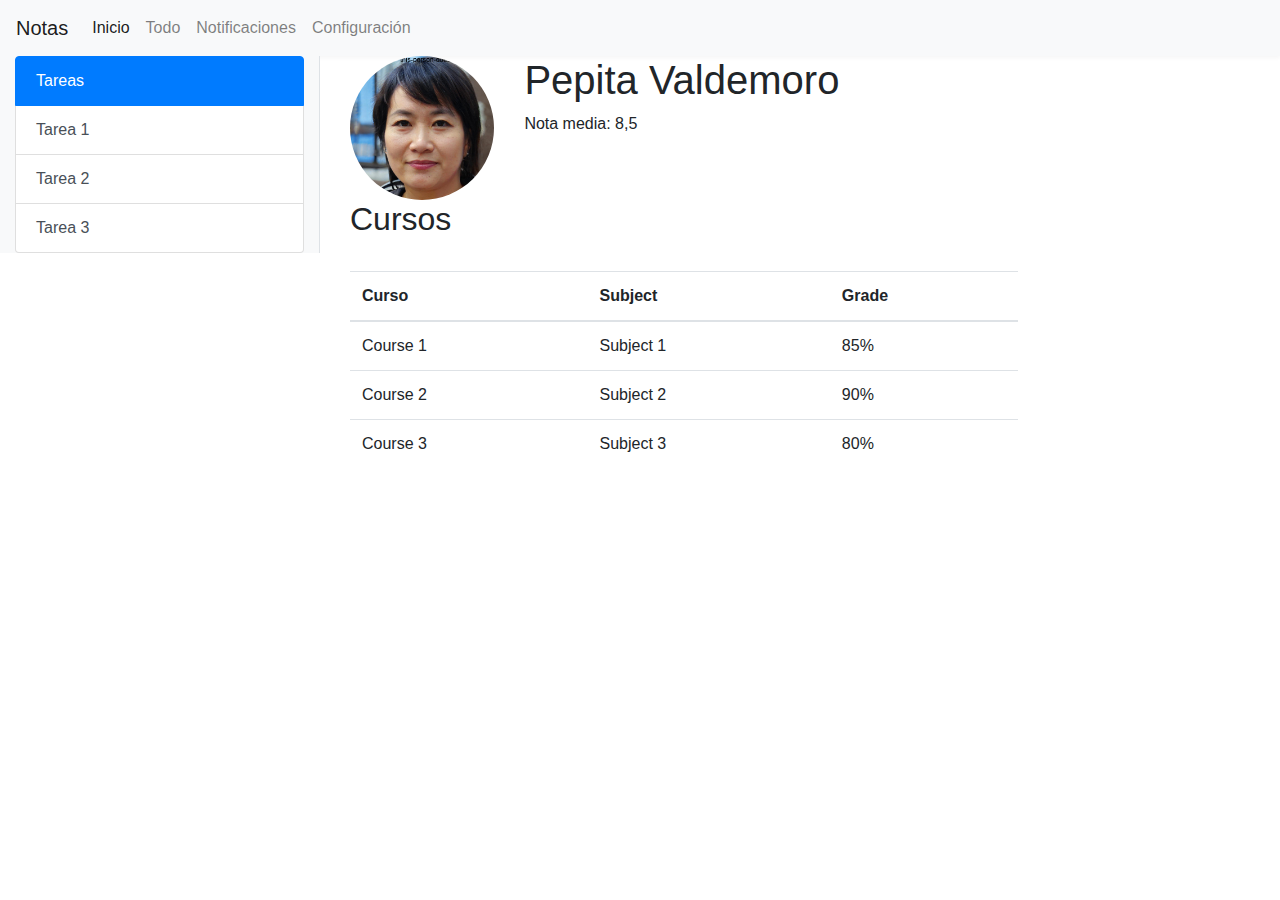
<file: dashboard.html>
<!DOCTYPE html>
<html lang="es">
<head>
    <title>Notas</title>
    <meta charset="utf-8">
    <meta name="viewport" content="width=device-width, initial-scale=1">
    <link rel="stylesheet" href="https://stackpath.bootstrapcdn.com/bootstrap/4.3.1/css/bootstrap.min.css">
    <link rel="stylesheet" href="dashboard.css">
</head>
<body>
<nav class="navbar navbar-expand-lg navbar-light bg-light">
    <a class="navbar-brand" href="#">Notas</a>
    <button class="navbar-toggler" type="button" data-toggle="collapse" data-target="#navbarNav" aria-controls="navbarNav" aria-expanded="false" aria-label="Toggle navigation">
        <span class="navbar-toggler-icon"></span>
    </button>
    <div class="collapse navbar-collapse" id="navbarNav">
        <ul class="navbar-nav">
            <li class="nav-item active">
                <a class="nav-link" href="/inicio.html">Inicio</a>
            </li>
            <li class="nav-item">
                <a class="nav-link" href="#todo">Todo</a>
            </li>
            <li class="nav-item">
                <a class="nav-link" href="/inicio.html#notif">Notificaciones</a>
            </li>
            <li class="nav-item">
                <a class="nav-link" href="conf.html">Configuración</a>
            </li>
        </ul>
    </div>
</nav>
<div class="container-fluid">
    <div class="row">
        <div class="col-lg-3 col-md-4 col-sm-6 sidebar">
            <div class="list-group" id="todo">
                <a href="#" class="list-group-item list-group-item-action active">
                    Tareas
                </a>
                <a href="#" class="list-group-item list-group-item-action">Tarea 1</a>
                <a href="#" class="list-group-item list-group-item-action">Tarea 2</a>
                <a href="#" class="list-group-item list-group-item-action">Tarea 3</a>
            </div>
        </div>
        <div class="col-lg-9 col-md-8 col-sm-6">
                <div class="col-lg-9 col-md-8 col-sm-6">
                    <div class="row">
                        <div class="col-sm-3">
                            <img src="src/avatar.png" alt="This-Person-Does-not-Exist.com" class="img-fluid rounded-circle">
                        </div>
                        <div class="col-sm-9">
                            <h1>Pepita Valdemoro</h1>
                            <p>Nota media: 8,5</p>
                        </div>
                    </div>
            <h2>Cursos</h2>
            <table class="table">
                <thead>
                <tr>
                    <th>Curso</th>
                    <th>Subject</th>
                    <th>Grade</th>
                </tr>
                </thead>
                <tbody>
                <tr>
                    <td>Course 1</td>
                    <td>Subject 1</td>
                    <td>85%</td>
                </tr>
                <tr>
                    <td>Course 2</td>
                    <td>Subject 2</td>
                    <td>90%</td>
                </tr>
                <tr>
                    <td>Course 3</td>
                    <td>Subject 3</td>
                    <td>80%</td>
                </tr>
                </tbody>
            </table>
        </div>
    </div>
</div>
</div>
<script src="https://code.jquery.com/jquery-3.3.1.slim.min.js"></script>
<script src="https://cdnjs.cloudflare.com/ajax/libs/popper.js/1.14.7/umd/popper.min.js"></script>
<script src="https://stackpath.bootstrapcdn.com/bootstrap/4.3.1/js/bootstrap.min.js"></script>
</body>
</html>
</file>
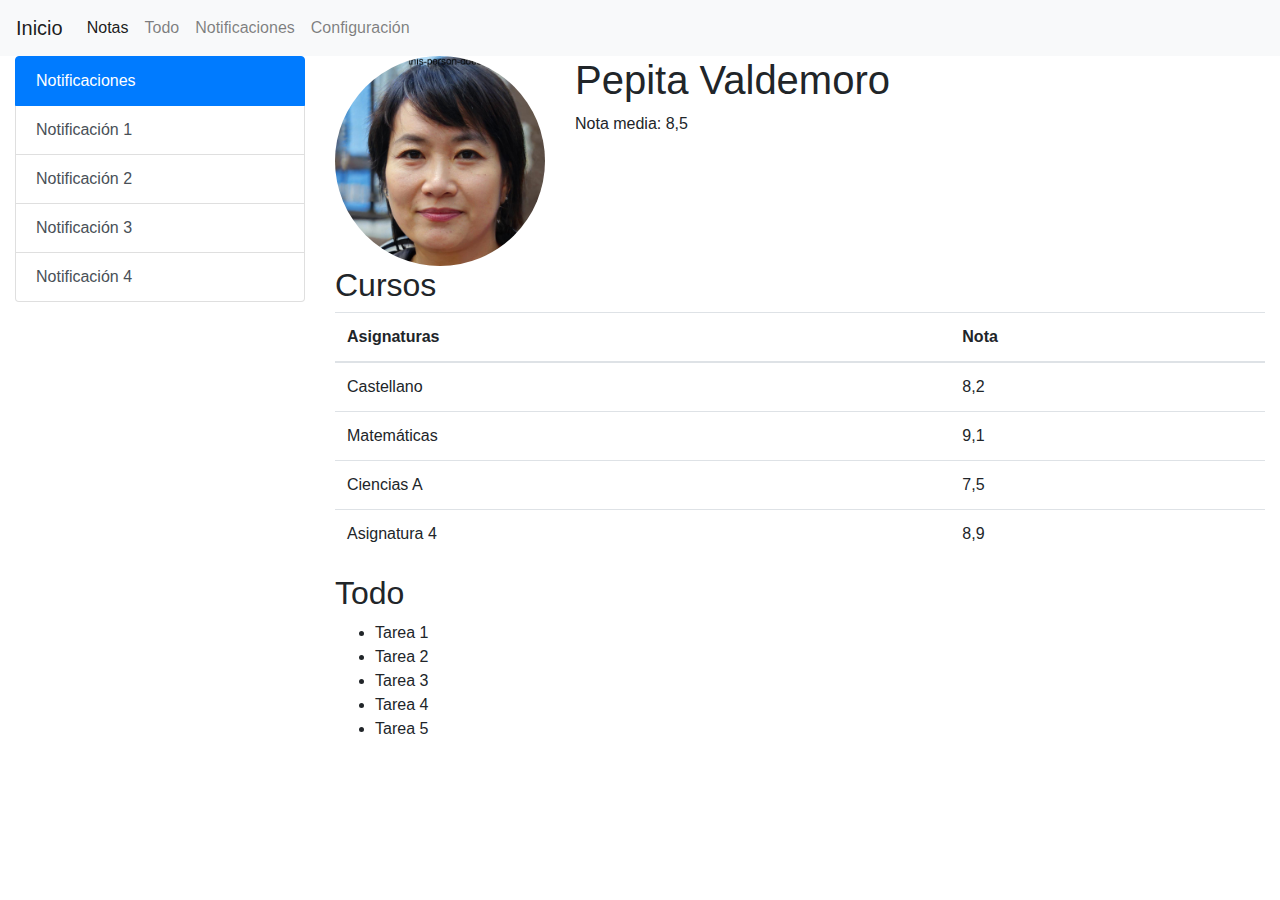
<file: inicio.html>
<!DOCTYPE html>
<html lang="es">
<head>
    <title>Página de inicio de Moodle</title>
    <meta charset="utf-8">
    <meta name="viewport" content="width=device-width, initial-scale=1">
    <link rel="stylesheet" href="https://stackpath.bootstrapcdn.com/bootstrap/4.3.1/css/bootstrap.min.css">
    <link rel="stylesheet" href="styles.css">
</head>
<body>
<nav class="navbar navbar-expand-lg navbar-light bg-light">
    <a class="navbar-brand" href="#">Inicio</a>
    <button class="navbar-toggler" type="button" data-toggle="collapse" data-target="#navbarNav" aria-controls="navbarNav" aria-expanded="false" aria-label="Toggle navigation">
        <span class="navbar-toggler-icon"></span>
    </button>
    <div class="collapse navbar-collapse" id="navbarNav">
        <ul class="navbar-nav">
            <li class="nav-item active">
                <a class="nav-link" href="dashboard.html">Notas</a>
            </li>
            <li class="nav-item">
                <a class="nav-link" href="#todo">Todo</a>
            </li>
            <li class="nav-item">
                <a class="nav-link" href="#notif">Notificaciones</a>
            </li>
            <li class="nav-item">
                <a class="nav-link" href="conf.html">Configuración</a>
            </li>
        </ul>
    </div>
</nav>
<div class="container-fluid">
    <div class="row">
        <div class="col-lg-3 col-md-4 col-sm-6 sidebar">
            <div class="list-group" id="notif">
                <a href="#" class="list-group-item list-group-item-action active">
                    Notificaciones
                </a>
                <a href="#" class="list-group-item list-group-item-action">Notificación 1</a>
                <a href="#" class="list-group-item list-group-item-action">Notificación 2</a>
                <a href="#" class="list-group-item list-group-item-action">Notificación 3</a>
                <a href="#" class="list-group-item list-group-item-action">Notificación 4</a>
            </div>
        </div>
        <div class="col-lg-9 col-md-8 col-sm-6">
            <div class="row">
                <div class="col-sm-3">
                    <img src="src/avatar.png" alt="This-Person-Does-not-Exist.com" class="img-fluid rounded-circle">
                </div>
                <div class="col-sm-9">
                    <h1>Pepita Valdemoro</h1>
                    <p>Nota media: 8,5</p>
                </div>
            </div>
            <h2>Cursos</h2>
            <table class="table">
                <thead>
                <tr>
                    <th>Asignaturas</th>
                    <th>Nota</th>
                </tr>
                </thead>
                <tbody>
                <tr>

                    <td>Castellano</td>


                    <td>8,2</td>
                </tr>
                <tr>
                    <td>Matemáticas</td>
                    <td>9,1</td>
                </tr>
                <tr>
                    <td>Ciencias A</td>
                    <td>7,5</td>
                </tr>
                <tr>
                    <td>Asignatura 4</td>
                    <td>8,9</td>
                </tr>
                </tbody>
            </table>
            <h2 id="todo">Todo</h2>
            <ul>
                <li>Tarea 1</li>
                <li>Tarea 2</li>
                <li>Tarea 3</li>
                <li>Tarea 4</li>
                <li>Tarea 5</li>
            </ul>
        </div>
    </div>
</div>
<script src="https://code.jquery.com/jquery-3.3.1.slim.min.js"></script>
<script src="https://cdnjs.cloudflare.com/ajax/libs/popper.js/1.14.7/umd/popper.min.js"></script>
<script src="https://stackpath.bootstrapcdn.com/bootstrap/4.3.1/js/bootstrap.min.js"></script>
</body>
</html>
</file>
<file: dashboard.css>
.sidebar {
    background-color: #f8f9fa;
    border-right: 1px solid #dee2e6;
    height: 100%;
}

.img-fluid {
    max-width: 100%;
    height: auto;
}

h1 {
    font-size: 2.5rem;
}

h2 {
    font-size: 2rem;
}

.navbar {
    box-shadow: 0 2px 4px rgba(0, 0, 0, 0.04);
}

.table {
    margin-top: 2rem;
}

.list-group-item.active {
    background-color: #007bff;
    border-color: #007bff;
}
</file>
<file: styles.css>
* {
  box-sizing: border-box;
}

body {
  margin: 0;
  font-family: 'Inter', sans-serif;
}

.container {
  width: 90%;
  max-width: 800px;
  margin: 0 auto;
  padding-top: 50px;
}

#logo {
  background: #D9D9D9;
  height: 0;
  padding-top: 90px;
  position: relative;
  margin: 0 auto;
  width: 50%;
  max-width: 139px;
  border-radius: 50%;
  box-shadow: 0 4px 4px rgba(0, 0, 0, 0.25);
}

form {
  background: #D9D9D9;
  box-shadow: 0 4px 4px rgba(0, 0, 0, 0.25);
  margin-top: 50px;
  padding: 30px;
  border-radius: 4px;
  display: flex;
  flex-direction: column;
  align-items: center;
}

label {
  font-size: 12px;
  line-height: 15px;
  margin-top: 10px;
  color: #000000;
}

input {
  width: 100%;
  padding: 10px;
  margin-top: 5px;
  border: none;
  border-radius: 4px;
  background: #ffffff;
}

#remember-password {
  display: inline-block;
  vertical-align: middle;
  margin-right: 10px;
}

#remember-password-label {
  font-size: 12px;
  line-height: 15px;
  display: inline-block;
  vertical-align: middle;
  color: #000000;
}

#login-btn {
  width: 100%;
  height: 46px;
  background: #D9D9D9;
  box-shadow: 0 4px 4px rgba(0, 0, 0, 0.25);
  margin-top: 30px;
  border-radius: 4px;
  display: flex;
  justify-content: center;
  align-items: center;
  font-weight: bold;
  text-transform: uppercase;
  letter-spacing: 0.1em;
  font-size: 14px;
  color: #000000;
  cursor: pointer;
}

.form-container {
  background-color: #D9D9D9;
  box-shadow: 0 4px 4px rgba(0, 0, 0, 0.25);
  border-radius: 4px;
  padding: 20px;
  margin-top: 20px;
}

label {
  font-weight: bold;
  text-transform: uppercase;
  letter-spacing: 0.1em;
  font-size: 14px;
}

input {
  font-size: 14px;
  border-radius: 4px;
}

.form-check-input {
  margin-right: 5px;
}

.form-container {
  padding: 10px;
}

label, input, .form-check-label {
  font-size: 12px;
}

@media only screen and (max-width: 480px) {
  .form-container {
    padding: 10px;
  }
}

@media only screen and (max-width: 480px) {
  label, input, .form-check-label {
    font-size: 12px;
  }
}

/* Recordar contraseña */

@media only screen and (max-width: 480px) {
  .forgot-password {
    position: absolute;
    width: 165px;
    height: 17px;
    font-family: 'Inter', sans-serif;
    font-style: normal;
    font-weight: 400;
    font-size: 12px;
    line-height: 15px;
    color: #000000;
  }
}

/* Contraseña */

@media only screen and (max-width: 480px) {
  #password {
    position: absolute;
    width: 190px;
    height: 41px;
    font-family: 'Inter', sans-serif;
    font-style: normal;
    font-weight: 400;
    font-size: 12px;
    line-height: 15px;
    display: flex;
    align-items: center;
    color: #000000;
  }
}

/* Enviar */

@media only screen and (max-width: 480px) {
  #login-btn {
    position: absolute;
    width: 190px;
    height: 46px;
    font-family: 'Inter', sans-serif;
    font-style: normal;
    font-weight: 400;
    font-size: 12px;
    line-height: 15px;
    display: flex;
    align-items: center;
    text-align: center;
    color: #000000;
  }
}

/* Usuario */

@media only screen and (max-width: 480px) {
  #username {
    position: absolute;
    width: 190px;
    height: 41px;
    font-family: 'Inter', sans-serif;
    font-style: normal;
    font-weight: 400;
    font-size: 12px;
    line-height: 15px;
    display: flex;
    align-items: center;
    color: #000000;
  }
}

/* LOGO */

@media only screen and (max-width: 480px) {
  #logo {
    position: absolute;
    width: 100px;
    height: 88px;
    font-family: 'Inter', sans-serif;
    font-style: normal;
    font-weight: 400;
    font-size: 16px;
    line-height: 19px;
    display: flex;
    align-items: center;
    text-align: center;
    color: #000000;
  }
}

/* Common styles for all screen sizes */

@media only screen and (max-width: 480px) {
  * {
    box-sizing: border-box;
    margin: 0;
    padding: 0;
  }
}

@media only screen and (max-width: 480px) {
  body {
    font-family: 'Inter', sans-serif;
    background-color: #FFFFFF;
  }
}

@media only screen and (max-width: 480px) {
  h1 {
    font-size: 2rem;
    font-weight: 600;
    text-align: center;
  }
}

@media only screen and (max-width: 480px) {
  .container {
    margin: 5% auto;
    max-width: 500px;
    background-color: #D9D9D9;
    padding: 3rem;
    border-radius: 1rem;
    box-shadow: 0 4px 4px rgba(0, 0, 0, 0.25);
  }
}

@media only screen and (max-width: 480px) {
  .input-group {
    margin: 1rem 0;
    display: flex;
    flex-direction: column;
  }
}

@media only screen and (max-width: 480px) {
  input[type="text"], input[type="password"], input[type="checkbox"] {
    border: none;
    border-radius: 0.5rem;
    padding: 0.5rem;
    font-size: 1rem;
    margin-top: 0.5rem;
    margin-bottom: 1rem;
  }
}

@media only screen and (max-width: 480px) {
  button {
    background-color: #000000;
    color: #FFFFFF;
    border: none;
    border-radius: 0.5rem;
    padding: 1rem;
    font-size: 1rem;
    font-weight: 600;
    cursor: pointer;
    margin-top: 1rem;
  }
}

@media only screen and (max-width: 480px) {
  .forgot-password {
    text-align: center;
  }
}

@media only screen and (max-width: 480px) {
  a {
    color: #000000;
    text-decoration: none;
    font-size: 1rem;
  }
}

/* Mobile Device 320px — 480px */

/* Set the container width and height */

@media only screen and (max-width: 320px) {
  body {
    position: relative;
    width: 320px;
    height: 480px;
  }
}

/* Adjust the position and size of the elements */

@media only screen and (max-width: 320px) {
  .logo {
    top: 25px;
    left: 50%;
    transform: translateX(-50%);
    width: 80px;
    height: 70px;
    font-size: 12px;
    line-height: 14px;
  }
}

@media only screen and (max-width: 320px) {
  .input-container {
    top: 140px;
    left: 50%;
    transform: translateX(-50%);
    width: 80%;
  }
}

@media only screen and (max-width: 320px) {
  .input-container input {
    width: 100%;
    height: 40px;
    margin-bottom: 10px;
    font-size: 10px;
    line-height: 12px;
  }
}

@media only screen and (max-width: 320px) {
  .input-container button {
    width: 100%;
    height: 45px;
    font-size: 10px;
    line-height: 12px;
  }
}

@media only screen and (max-width: 320px) {
  .remember {
    top: 220px;
    left: 50%;
    transform: translateX(-50%);
    font-size: 10px;
    line-height: 12px;
  }
}

@media (min-width: 300px) {
  body {
  }
}
</file>
